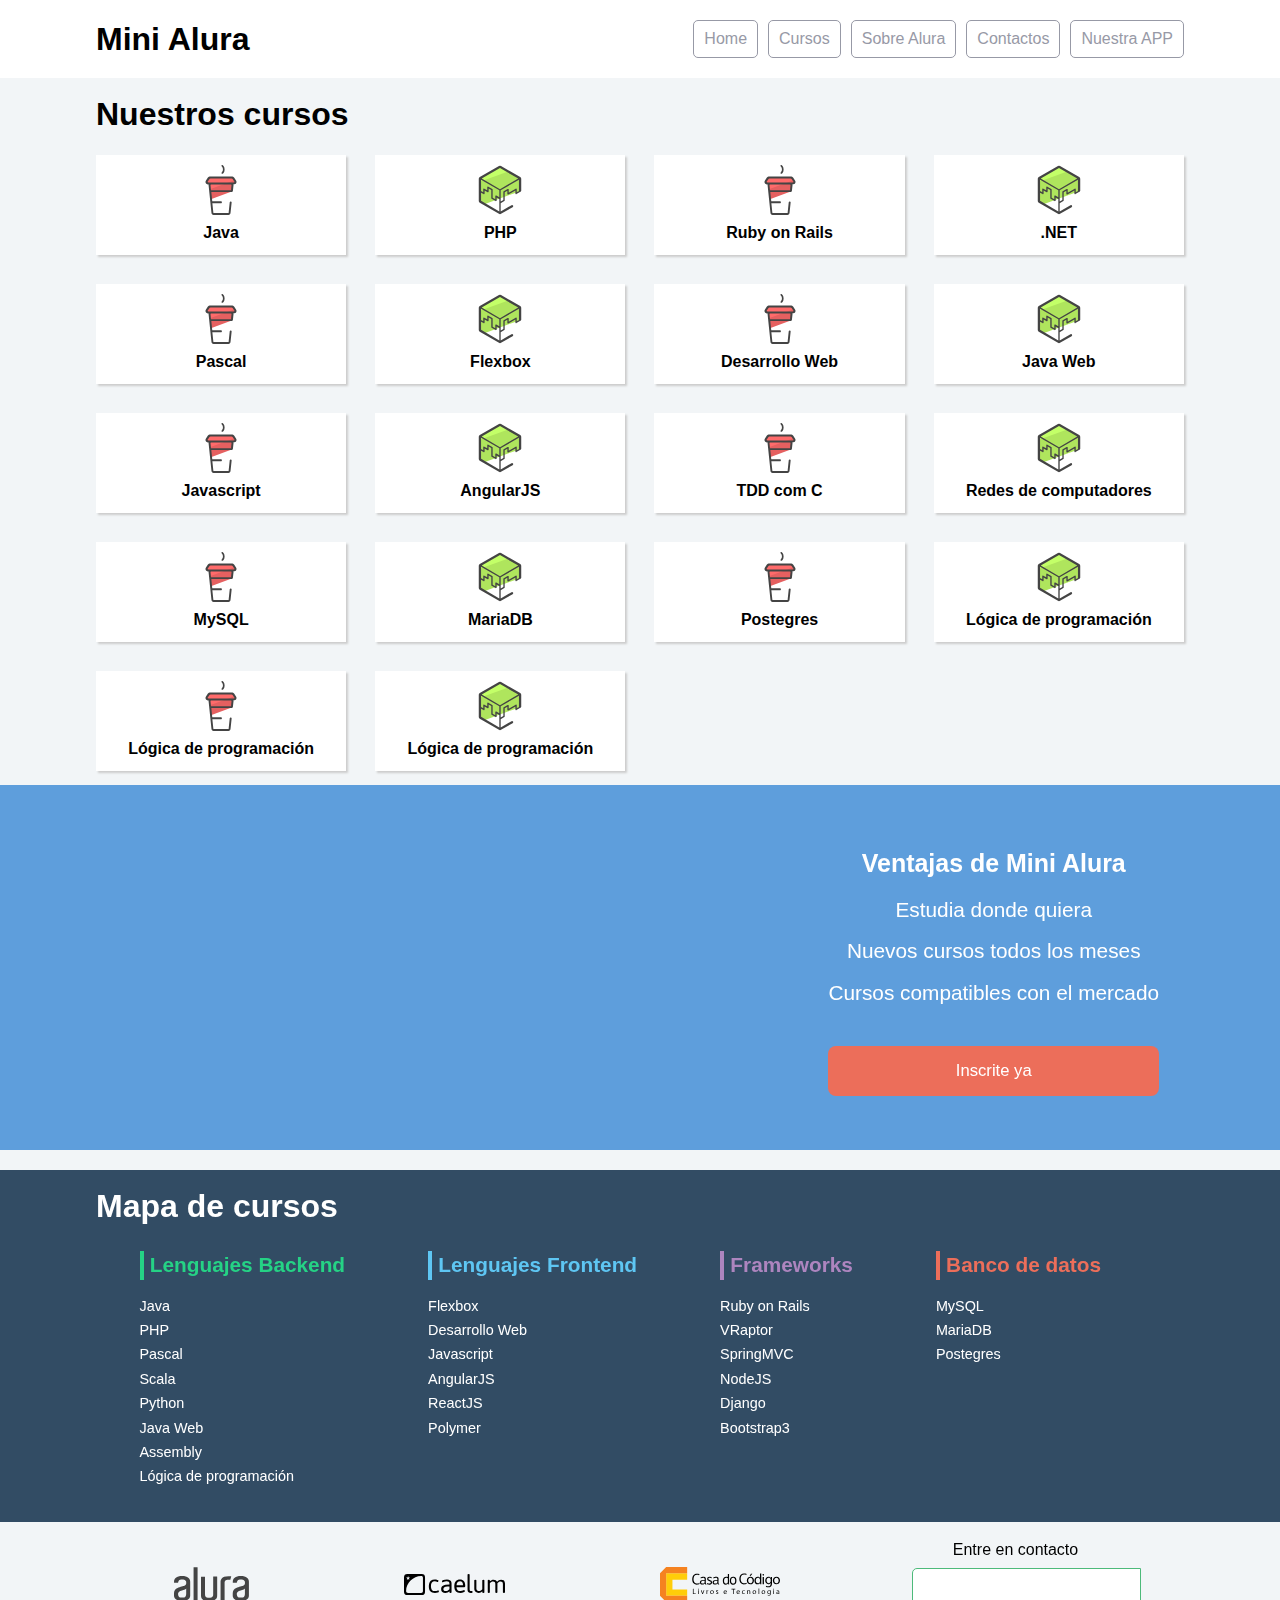
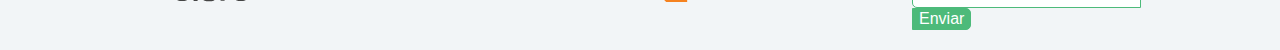
<file: 1815-flexbox-posicione-elementos-en-la-pantalla-aula0/index.html>
<!doctype html>
<html>
<head>
	<meta charset="utf-8"> 
	<meta name="viewport" content="width=device-width, initial-scale=1">
	<title>Mini Alura | Cursos online</title>
	<link rel="stylesheet" href="css/reset.css">
	<link rel="stylesheet" href="css/style.css">
	<link rel="stylesheet" href="css/flexbox.css">
</head>
<body>

	<header class="headerPrincipal">
		<div class="container">
			<h1 class="headerPrincipal-titulo">
				<a href="#">Mini Alura</a>
			</h1>

			<nav class="headerPrincipal-nav">
				<a class="headerPrincipal-nav-link" href="#">Home</a>
				<a class="headerPrincipal-nav-link" href="#">Cursos</a>
				<a class="headerPrincipal-nav-link" href="#">Sobre Alura</a>
				<a class="headerPrincipal-nav-link" href="#">Contactos</a>
				<a class="headerPrincipal-nav-link headerPrincipal-nav-link-app" href="#">Nuestra APP</a>
			</nav>
		</div>

	</header>

	<main class="contenidoPrincipal">
		<div class="container">
			<h2 class="subtitulo">Nuestros cursos</h2>

			<nav>
				<ul class="contenidoPrincipal-cursos">
					<li class="contenidoPrincipal-cursos-link"><a href="#">Java</a></li>
					<li class="contenidoPrincipal-cursos-link"><a href="#">PHP</a></li>
					<li class="contenidoPrincipal-cursos-link"><a href="#">Ruby on Rails</a></li>
					<li class="contenidoPrincipal-cursos-link"><a href="#">.NET</a></li>
					<li class="contenidoPrincipal-cursos-link"><a href="#">Pascal</a></li>
					<li class="contenidoPrincipal-cursos-link"><a href="#">Flexbox</a></li>
					<li class="contenidoPrincipal-cursos-link"><a href="#">Desarrollo Web</a></li>
					<li class="contenidoPrincipal-cursos-link"><a href="#">Java Web</a></li>
					<li class="contenidoPrincipal-cursos-link"><a href="#">Javascript</a></li>
					<li class="contenidoPrincipal-cursos-link"><a href="#">AngularJS</a></li>
					<li class="contenidoPrincipal-cursos-link"><a href="#">TDD com C</a></li>
					<li class="contenidoPrincipal-cursos-link"><a href="#">Redes de computadores</a></li>
					<li class="contenidoPrincipal-cursos-link"><a href="#">MySQL</a></li>
					<li class="contenidoPrincipal-cursos-link"><a href="#">MariaDB</a></li>
					<li class="contenidoPrincipal-cursos-link"><a href="#">Postegres</a></li>
					<li class="contenidoPrincipal-cursos-link"><a href="#">Lógica de programación</a></li>
					<li class="contenidoPrincipal-cursos-link"><a href="#">Lógica de programación</a></li>
					<li class="contenidoPrincipal-cursos-link"><a href="#">Lógica de programación</a></li>
				</ul>
			</nav>
		</div>

		<section class="videoSobre">
			<div class="container">
				<iframe class="videoSobre-video" width="560" height="315" src="https://www.youtube.com/embed/bIlOsJzBVaY?list=PLh2Y_pKOa4UcF1BYPJR3EIMRi3nWAUxIp" frameborder="0" allowfullscreen></iframe>
				
				<div class="videoSobre-sobre">
					<h2 class="videoSobre-sobre-title">Ventajas de Mini Alura</h2>
					<ul class="videoSobre-sobre-list">
						<li class="videoSobre-sobre-item">Estudia donde quiera</li>
						<li class="videoSobre-sobre-item">Nuevos cursos todos los meses</li>
						<li class="videoSobre-sobre-item">Cursos compatibles con el mercado</li>
					</ul>
					<button class="videoSobre-button">Inscrite ya</button>
				</div>
			</div>
		</section>

	</main>

	<footer class="rodapePrincipal">
		<div class="container">

			<section class="rodapePrincipal-navMap">
				<h3 class="subtitulo">Mapa de cursos</h3>
				<nav class="rodapePrincipal-navMap-list">

					<h4 class="navmap-list-title navmap-list-title-backend">Lenguajes Backend</h4>
					<a class="rodapePrincipal-navMap-link" href="#">Java</a>
					<a class="rodapePrincipal-navMap-link" href="#">PHP</a>
					<a class="rodapePrincipal-navMap-link" href="#">Pascal</a>
					<a class="rodapePrincipal-navMap-link" href="#">Scala</a>
					<a class="rodapePrincipal-navMap-link" href="#">Python</a>
					<a class="rodapePrincipal-navMap-link" href="#">Java Web</a>
					<a class="rodapePrincipal-navMap-link" href="#">Assembly</a>
					<a class="rodapePrincipal-navMap-link" href="#">Lógica de programación</a>

					<h4 class="navmap-list-title navmap-list-title-frontend">Lenguajes Frontend</h4>
					<a class="rodapePrincipal-navMap-link" href="#">Flexbox</a>
					<a class="rodapePrincipal-navMap-link" href="#">Desarrollo Web</a>
					<a class="rodapePrincipal-navMap-link" href="#">Javascript</a>
					<a class="rodapePrincipal-navMap-link" href="#">AngularJS</a>
					<a class="rodapePrincipal-navMap-link" href="#">ReactJS</a>
					<a class="rodapePrincipal-navMap-link" href="#">Polymer</a>
					
					<h4 class="navmap-list-title navmap-list-title-framework">Frameworks</h4>
					<a class="rodapePrincipal-navMap-link" href="#">Ruby on Rails</a>
					<a class="rodapePrincipal-navMap-link" href="#">VRaptor</a>
					<a class="rodapePrincipal-navMap-link" href="#">SpringMVC</a>
					<a class="rodapePrincipal-navMap-link" href="#">NodeJS</a>
					<a class="rodapePrincipal-navMap-link" href="#">Django</a>
					<a class="rodapePrincipal-navMap-link" href="#">Bootstrap3</a>

					<h4 class="navmap-list-title navmap-list-title-bancoDeDados">Banco de datos</h4>
					<a class="rodapePrincipal-navMap-link" href="#">MySQL</a>
					<a class="rodapePrincipal-navMap-link" href="#">MariaDB</a>
					<a class="rodapePrincipal-navMap-link" href="#">Postegres</a>

				</nav>
			</section>

		</div>

		<section class="rodapePrincipal-patrocinadores">
			<div class="container">
				<ul class="rodapePrincipal-patrocinadores-list">
					<li>
						<a class="rodapePrincipal-patrocinadores-list-link patrocinadores-list-link-alura" href="#">
							<img src="img/logos/alura.svg" alt="Logo da Alura">
						</a>
					</li>
					<li>
						<a class="rodapePrincipal-patrocinadores-list-link patrocinadores-list-link-caelum" href="#">
							<img src="img/logos/caelum.svg" alt="Logo da Caelum">
						</a>
					</li>
					<li>
						<a class="rodapePrincipal-patrocinadores-list-link patrocinadores-list-link-casaDoCodigo" href="#">
							<img src="img/logos/cdc.svg" alt="Logo da Casa do Código">
						</a>
					</li>
				</ul>
				<form class="rodapePrincipal-contatoForm" action="#">
					<fieldset>
						<legend class="rodapePrincipal-contatoForm-legend" for="email-contato">Entre en contacto</legend>
						<div class="rodapePrincipal-contatoForm-fieldset"> 
							<input class="rodapePrincipal-contatoForm-emailInput" type="email" name="email-contato" id="email-contato">
							<button class="rodapePrincipal-contatoForm-submit" type="submit">Enviar</button>
						</div>
					</fieldset>
				</form>
			</div>
		</section>
	</footer>

</body>
</html>
</file>
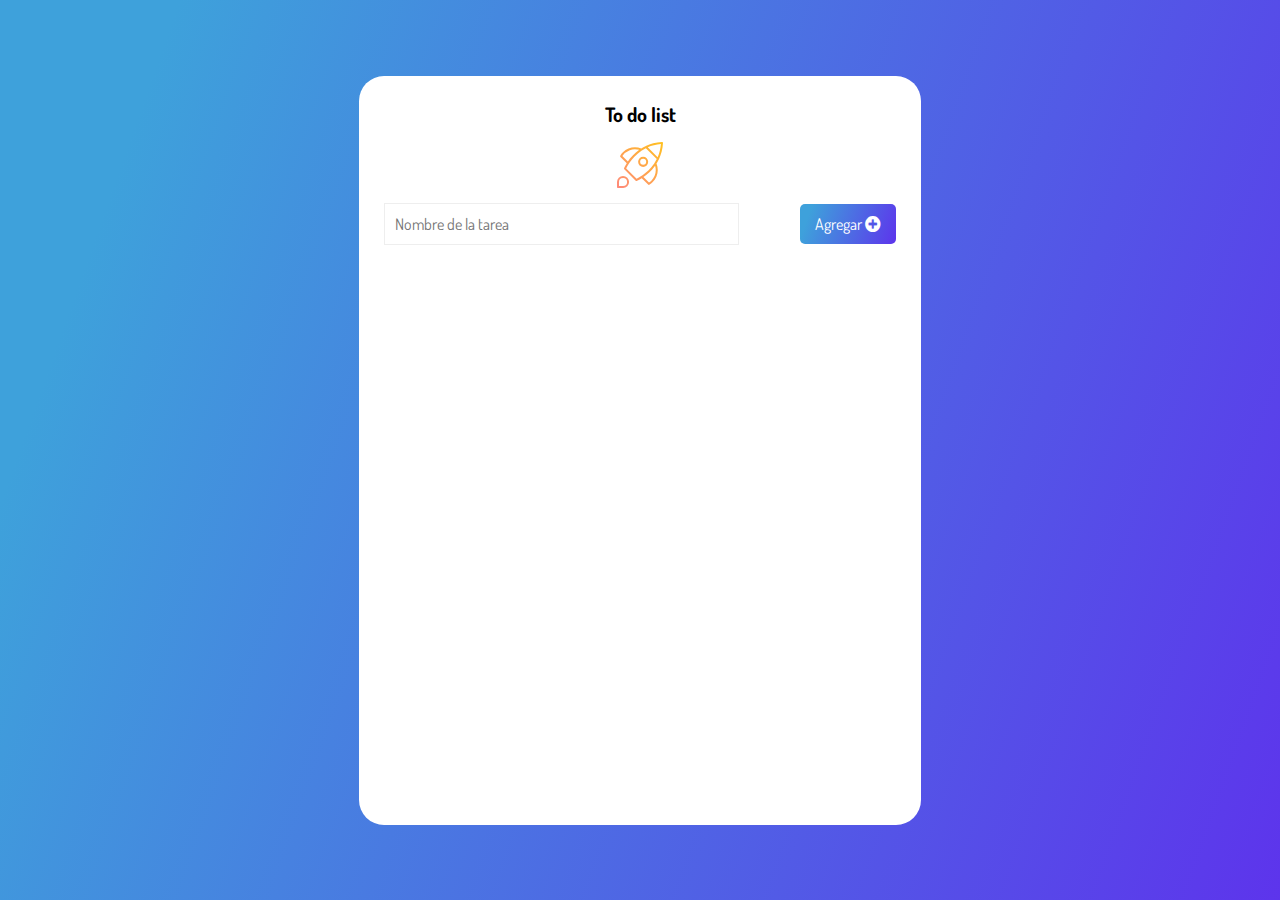
<file: 1821-manipulando-dom-con-js-proyecto_inicial/index.html>
<!DOCTYPE html>
<html lang="en">
  <head>
    <meta charset="UTF-8" />
    <meta http-equiv="X-UA-Compatible" content="IE=edge" />
    <meta name="viewport" content="width=device-width, initial-scale=1.0" />
    <title>TODO App</title>
    <link rel="icon" type="image/png" href="./assets/rocket.svg" />
    <link rel="preconnect" href="https://fonts.gstatic.com" />
    <link
      href="https://fonts.googleapis.com/css2?family=Dosis&family=Open+Sans&family=Parisienne&display=swap"
      rel="stylesheet"
    />
    <link
      href="https://cdnjs.cloudflare.com/ajax/libs/font-awesome/5.15.3/css/all.min.css"
      rel="stylesheet"
    />
    <link rel="stylesheet" href="styles.css" />
  </head>
  <body>
   
    <main>
      <div class="mainCard">
        <H1 class="title">To do list</H1>
        <div class="title"><img src="./assets/rocket.svg" /></div>
        <div> 
          <form action="">
            <input
              type="text"
              name="task"
              placeholder="Nombre de la tarea"
              class="inputForm"
              autocomplete="off"
              data-form-input
            />
            <button type="submit" class="btnCreate" data-form-btn>
              Agregar <i class="fas fa-plus-circle"></i>
            </button>
          </form>
        </div>
        <ul class="cardsList" data-list>
          
            
          </li>
        </ul>
      </div>
    </main>
    <script src="script.js"></script>
  </body>
</html>
</file>
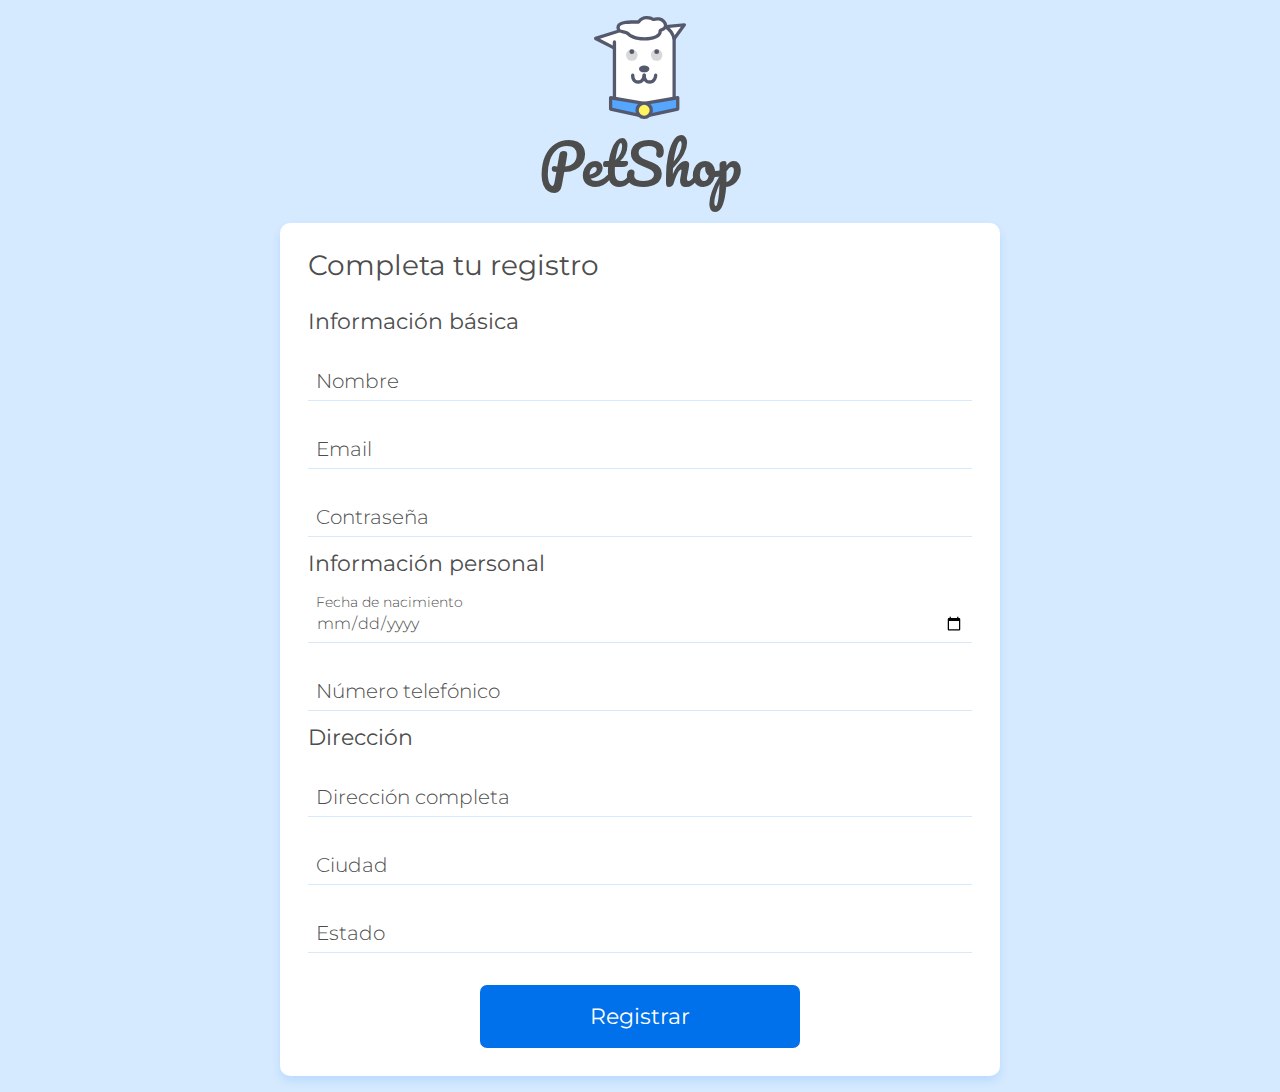
<file: 1842-html-validaciones-proyecto_inicial/registro.html>
<!DOCTYPE html>
<html lang="es">
<head>
    <meta charset="UTF-8">
    <meta name="viewport" content="width=device-width, initial-scale=1.0">
    <title>Doguito Petshop | Crear cuenta</title>
    <link href="https://fonts.googleapis.com/css2?family=Montserrat:wght@300;400&display=swap" rel="stylesheet">
    <link href="https://fonts.googleapis.com/css2?family=Pacifico&display=swap" rel="stylesheet"> 
    <link rel="stylesheet" href="./assets/css/base/base.css">
    <link rel="stylesheet" href="./assets/css/registro.css">
    <link rel="stylesheet" href="./assets/css/componentes/card.css">
    <link rel="stylesheet" href="./assets/css/componentes/inputs.css">
    <link rel="stylesheet" href="./assets/css/componentes/button.css">
</head>
<body>
    <main class="container flex flex--column flex--center">
        <div class="cadastro-cabecalho">
            <img src="./assets/img/doguito.svg" alt="Logo Doguito" class="registry-header__logo">
            <h1 class="registry-header__title">PetShop</h1>
        </div>
        <section class="cartao">
            <h2 class="card__title">Completa tu registro</h2>
            <form action="./registro_concluido.html" class="formulario flex flex--column">
                <fieldset>
                    <legend class="form__label">Información básica</legend>
                    <div class="input-container">
                        <input name="name" id="name" class="input" type="text" placeholder="Nombre" required data-type="name">
                        <label class="input-label" for="name">Nombre</label>
                        <span class="input-message-error">Este campo no es valido</span>
                    </div>
                    <div class="input-container">
                        <input name="email" id="email" class="input" type="email" placeholder="Email" required data-type="email">
                        <label class="input-label" for="email">Email</label>
                        <span class="input-message-error">Este campo no es valido</span>
                    </div>
                    <div class="input-container">
                        <input name="password" id="password" class="input" type="password" placeholder="Contraseña" required data-type="password" pattern="^(?=.*[a-z])(?=.*[A-Z])(?=.*\d)(?=.*[.$@$!%*?&])([A-Za-z\d$@$!%*?&]|[^ ]){8,15}$" title="Usar 6 a 12 caracteres, 1 minuscula , 1 mayuscula, 1 numero, 1 caracter especial.">
                        <label class="input-label" for="password">Contraseña</label>
                        <span class="input-message-error">Este campo no es valido</span>
                    </div>
                </fieldset>
                <fieldset>
                    <legend class="form__label">Información personal</legend>
                    <div class="input-container">
                        <input name="birth" id="birth" class="input" type="date" placeholder="Fecha de nacimento" required data-type="birth">
                        <label class="input-label" for="birth">Fecha de nacimiento</label>
                        <span class="input-message-error">Este campo no es valido</span>
                    </div>
                    <div class="input-container">
                        <input name="phoneNumber" id="phoneNumber" class="input" type="text" placeholder="Número telefónico" pattern="\d{10}" required maxlength="10" data-type="number">
                        <label class="input-label" for="phoneNumber">Número telefónico</label>
                        <span class="input-message-error">Este campo no es valido</span>
                    </div>
                </fieldset>
                <fieldset>
                    <legend class="form__label">Dirección</legend>
                    <div class="input-container">
                        <input name="cep" id="cep" class="input" type="text" placeholder="CEP" required pattern="[\s\S]{10,40}" data-type="direction">
                        <label class="input-label" for="cep">Dirección completa</label>
                        <span class="input-message-error">Este campo no es valido</span>
                    </div>
                    <div class="input-container">
                        <input name="city" id="city" class="input" type="text" placeholder="Ciudad" required pattern="[\s\S]{4,30}" data-type="city">
                        <label class="input-label" for="city">Ciudad</label>
                        <span class="input-message-error">Este campo no es valido</span>
                    </div>
                    <div class="input-container">
                        <input name="state" id="state" class="input" type="text" placeholder="Estado" required pattern="[\s\S]{4,30}" data-type="state">
                        <label class="input-label" for="state">Estado</label>
                        <span class="input-message-error">Este campo no es valido</span>
                    </div>
                </fieldset>
                <button class="button">Registrar</a>
            </form>
        </section>
    </main>
    <script src="./js/app.js" type="module"></script>
</body>
</html>
</file>
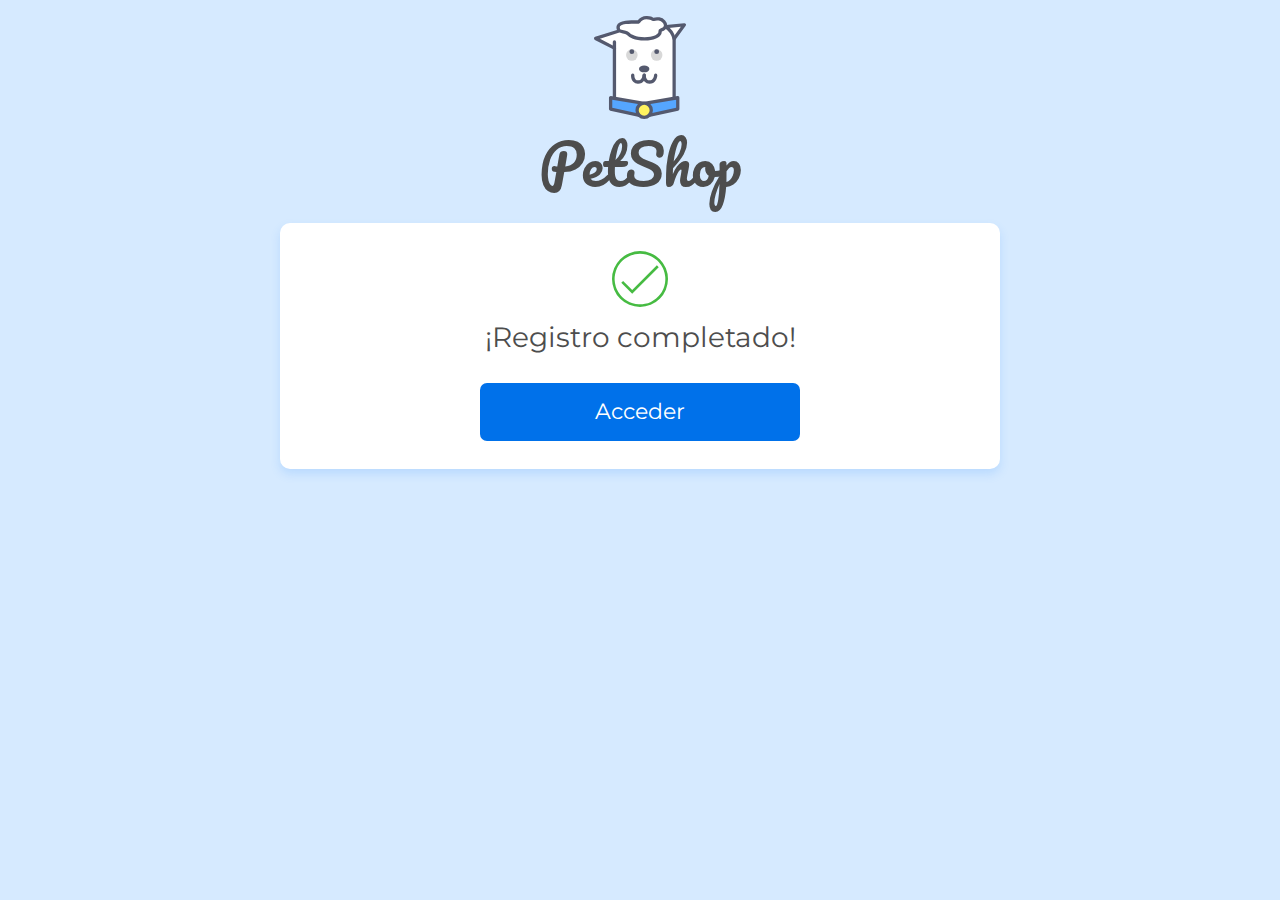
<file: 1842-html-validaciones-proyecto_inicial/registro_concluido.html>
<!DOCTYPE html>
<html lang="es">
  <head>
    <meta charset="UTF-8" />
    <meta name="viewport" content="width=device-width, initial-scale=1.0" />
    <title>Doguito Petshop | Registro concluído</title>
    <link
      href="https://fonts.googleapis.com/css2?family=Montserrat:wght@300;400&display=swap"
      rel="stylesheet"
    />
    <link
      href="https://fonts.googleapis.com/css2?family=Pacifico&display=swap"
      rel="stylesheet"
    />
    <link rel="stylesheet" href="./assets/css/base/base.css" />
    <link rel="stylesheet" href="./assets/css/cadastro_concluido.css" />
    <link rel="stylesheet" href="./assets/css/componentes/card.css" />
    <link rel="stylesheet" href="./assets/css/componentes/inputs.css" />
    <link rel="stylesheet" href="./assets/css/componentes/button.css" />
  </head>
  <body>
    <main class="container flex flex--column flex--center">
      <div class="cadastro-cabecalho">
        <img
          src="./assets/img/doguito.svg"
          alt="Logo Doguito"
          class="registry-header__logo"
        />
        <h1 class="registry-header__title">PetShop</h1>
      </div>
      <section class="registry-card cartao">
        <span class="registry-card__icon-complete"></span>
        <h1 class="registry-card__title card__title">¡Registro completado!</h1>
        <a href="#" class="button">Acceder</a>
      </section>
    </main>
  </body>
</html>
</file>
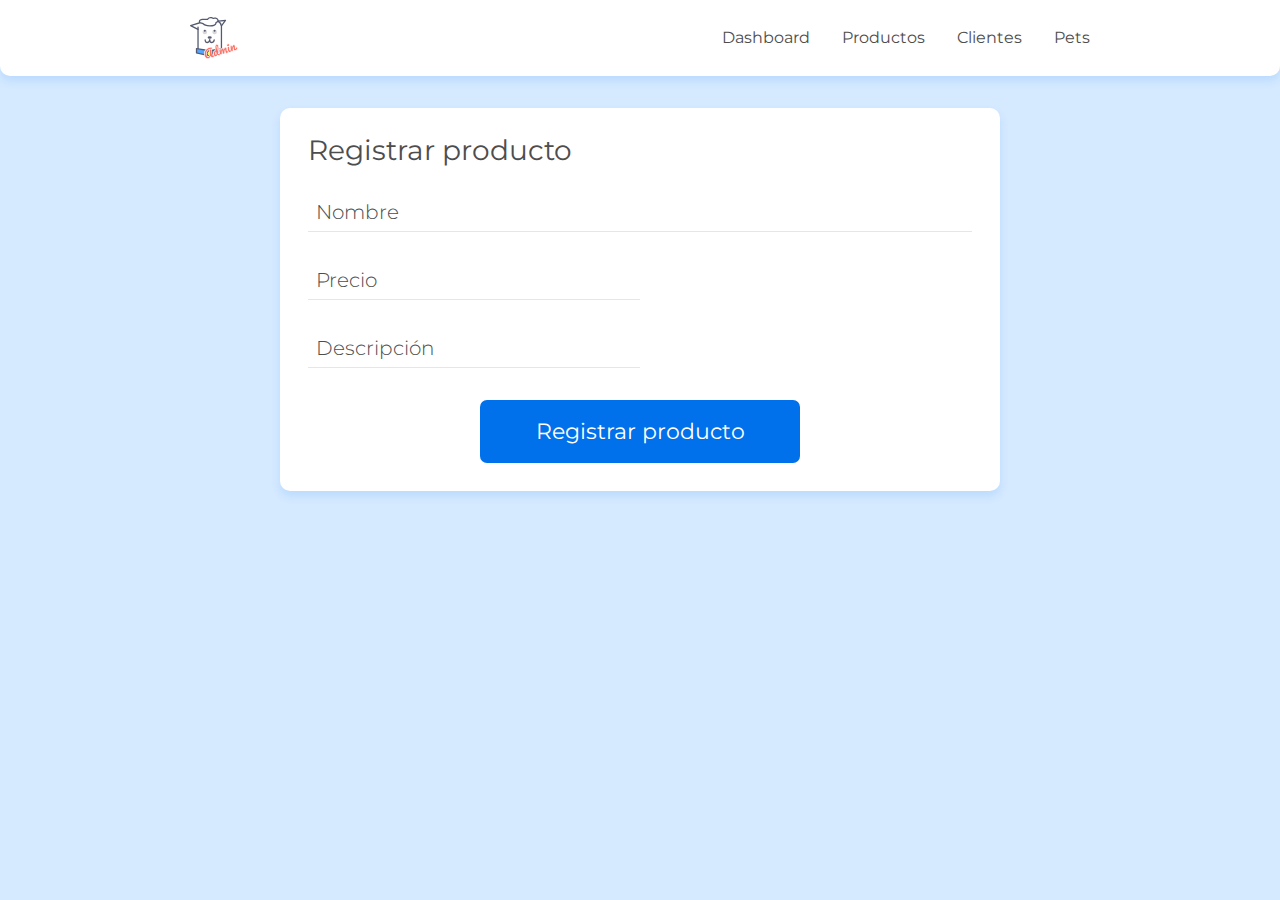
<file: 1842-html-validaciones-proyecto_inicial/registro_producto.html>
<!DOCTYPE html>
<html lang="es">
  <head>
    <meta charset="UTF-8" />
    <meta name="viewport" content="width=device-width, initial-scale=1.0" />
    <title>Doguito Petshop | Registrar producto</title>
    <link
      href="https://fonts.googleapis.com/css2?family=Montserrat:wght@300;400&display=swap"
      rel="stylesheet"
    />
    <link
      href="https://fonts.googleapis.com/css2?family=Pacifico&display=swap"
      rel="stylesheet"
    />
    <link rel="stylesheet" href="./assets/css/base/base.css" />
    <link rel="stylesheet" href="./assets/css/componentes/header.css" />
    <link rel="stylesheet" href="./assets/css/componentes/card.css" />
    <link rel="stylesheet" href="./assets/css/registry_client.css" />
    <link rel="stylesheet" href="./assets/css/componentes/inputs.css" />
    <link rel="stylesheet" href="./assets/css/componentes/button.css" />
    <link rel="stylesheet" href="./assets/css/cadastro_produto.css" />
  </head>
  <body>
    <header class="cabecalho container">
      <img
        src="./assets/img/doguitoadm.svg"
        alt="Logo Doguito"
        class="cabecalho__logo"
      />
      <nav>
        <ul class="header__list-nav">
          <li class="header__link"><a href="#">Dashboard</a></li>
          <li class="header__link"><a href="#">Productos</a></li>
          <li class="header__link">
            <a href="lista_cliente.html">Clientes </a>
          </li>
          <li class="header__link"><a href="#">Pets</a></li>
        </ul>
      </nav>
    </header>
    <main class="container flex flex--center flex--column">
      <section class="cartao cadastro">
        <h1 class="card__title">Registrar producto</h1>
        <form
          action="./registro_producto_concluido.html"
          class="flex flex--column"
        >
          <div class="input-container">
            <input
              name="name"
              id="name"
              class="input"
              type="text"
              placeholder="Nombre"
            />
            <label class="input-label" for="name">Nombre</label>
            <span class="input-message-error">Este campo no es valido</span>
          </div>
          <div class="input-container registry__price-container">
            <input
              name="price"
              id="price"
              class="input"
              type="text"
              placeholder="Precio"
            />
            <label class="input-label" for="price">Precio</label>
            <span class="input-message-error">Este campo no es valido</span>
          </div>
          <div class="input-container registry__description-container">
            <input
              class="input"
              name="description"
              id="description"
              placeholder="Descripción"
            />
            <label class="input-label" for="description">Descripción</label>
            <span class="input-message-error">Este campo no es valido</span>
          </div>
          <button class="button">Registrar producto</button>
        </form>
      </section>
    </main>
  </body>
</html>
</file>
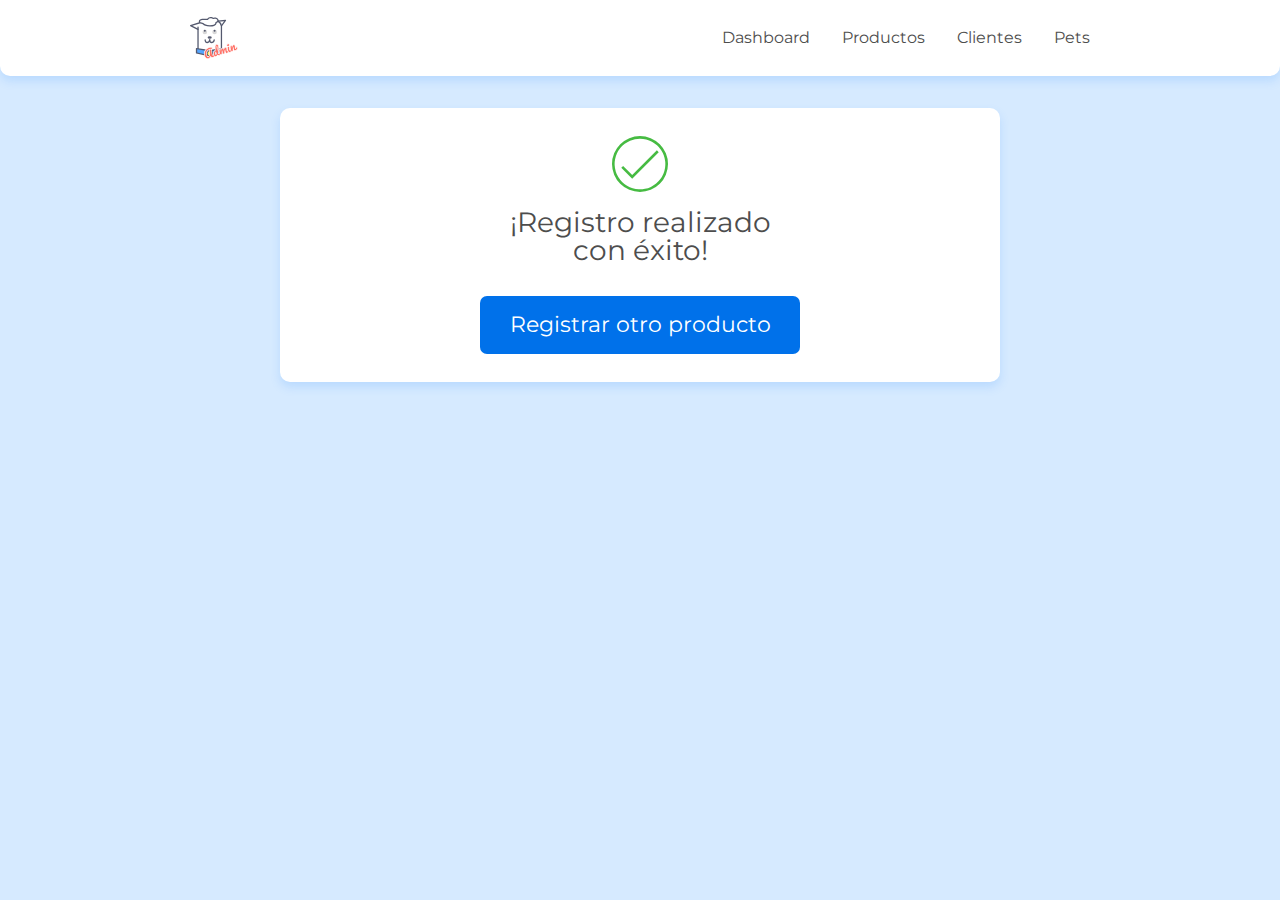
<file: 1842-html-validaciones-proyecto_inicial/registro_producto_concluido.html>
<!DOCTYPE html>
<html lang="es">
  <head>
    <meta charset="UTF-8" />
    <meta name="viewport" content="width=device-width, initial-scale=1.0" />
    <title>Doguito Petshop | Registro concluido</title>
    <link
      href="https://fonts.googleapis.com/css2?family=Montserrat:wght@300;400&display=swap"
      rel="stylesheet"
    />
    <link
      href="https://fonts.googleapis.com/css2?family=Pacifico&display=swap"
      rel="stylesheet"
    />
    <link rel="stylesheet" href="./assets/css/base/base.css" />
    <link rel="stylesheet" href="./assets/css/componentes/header.css" />
    <link rel="stylesheet" href="./assets/css/cadastro_concluido.css" />
    <link rel="stylesheet" href="./assets/css/componentes/card.css" />
    <link rel="stylesheet" href="./assets/css/componentes/inputs.css" />
    <link rel="stylesheet" href="./assets/css/componentes/button.css" />
  </head>
  <body>
    <header class="cabecalho container">
      <img
        src="./assets/img/doguitoadm.svg"
        alt="Logotipo Doguito"
        class="cabecalho__logo"
      />
      <nav>
        <ul class="header__list-nav">
          <li class="header__link"><a href="#">Dashboard</a></li>
          <li class="header__link"><a href="#">Productos</a></li>
          <li class="header__link"><a href="#">Clientes</a></li>
          <li class="header__link"><a href="#">Pets</a></li>
        </ul>
      </nav>
    </header>
    <main class="container flex flex--column flex--center">
      <section class="registry-card cartao">
        <span class="registry-card__icon-complete"></span>
        <h1 class="registry-card__title card__title">
          ¡Registro realizado con éxito!
        </h1>
        <a href="./registro_producto.html" class="button"
          >Registrar otro producto</a
        >
      </section>
    </main>
  </body>
</html>
</file>
<file: 1815-flexbox-posicione-elementos-en-la-pantalla-aula0/css/style.css>
body {
	background-color: #F2F5F7;
	font-family: 'Open Sans',Arial,sans-serif;
}

.container {
	width: 94%;
	margin: 0 auto;
}

.headerPrincipal {
	background-color: #FFF;
	padding: 20px 0;
}

.headerPrincipal-titulo {
	font-weight: bold;
	font-size: 2em;
	margin-bottom: 20px;
}

.headerPrincipal-titulo a {
	text-decoration: none;
	color: inherit;
}

.headerPrincipal-nav-link {
	padding: 10px;
	margin-bottom: 10px;
	color: #9799A6;
	background-color: #FFF;
	text-decoration: none;
	transition: .5s;
	display: block;

	border-bottom: 1px solid #9799A6;
}

.contenidoPrincipal {
	margin-top: 20px;
	margin-bottom: 20px;
}

.subtitulo {
	font-weight: bold;
	font-size: 32px;
	margin-bottom: 10px;
	text-align: center;
}

.contenidoPrincipal-cursos-link {
	height: 100px;
	background-color: #FFF;
	text-align: center;
	margin: 1%;
	transition: .3s;
	box-shadow: 2px 2px 2px #CCC;
	position: relative;
}

.contenidoPrincipal-cursos-link a {
	text-decoration: none;
	color: #000;
	font-weight: bold;
	display: block;
	width: 100%;
	height: 100%;
	position: absolute;
	top: 0;
	left: 0;
}

.contenidoPrincipal-cursos-link:hover {
	box-shadow: 4px 4px 4px #CCC;
}

.contenidoPrincipal-cursos-link a:before {
	content: '';
	display: block;
	width: 50px;
	height: 50px;
	margin: 10px auto;
}

.contenidoPrincipal-cursos-link:nth-child(even) a:before {
	background: url(../img/background1.svg) no-repeat;	
}

.contenidoPrincipal-cursos-link:nth-child(odd) a:before {
	background: url(../img/background2.svg) no-repeat;
}


.rodapePrincipal {
	background-color: #324C64;
	padding-top: 20px;
}

.rodapePrincipal .subtitulo {
	color: #FFF;
}

.rodapePrincipal-navMap-link {
	text-decoration: none;
	color: #FFF;
	margin-top: 10px;
}

.rodapePrincipal-navMap-link {
	font-size: .9em;
}

.navmap-list-title {
	font-weight: 700;
	font-size: 1.3em;
	margin: .9em 0;
	padding-left: .3em;
	padding-top: .2em;
	padding-bottom: .2em;
}

.navmap-list-title + .rodapePrincipal-navMap-link {
	margin-top: 0;
}

.navmap-list-title-bancoDeDados { color: #EC6E5A; border-left: 4px solid #EC6E5A; }
.navmap-list-title-framework { color: #AD85BF; border-left: 4px solid #AD85BF; }
.navmap-list-title-frontend { color: #5EC6F3; border-left: 4px solid #5EC6F3; }
.navmap-list-title-backend { color: #25D285; border-left: 4px solid #25D285; }

.rodapePrincipal-patrocinadores {
	margin-top: 30px;
	background: #F2F5F7;
	padding: 20px 0;
}

.rodapePrincipal-contatoForm {
	margin-top: 20px;
	text-align: center;
}

.rodapePrincipal-contatoForm label[for=email-contato] {
	font-weight: bold;
	font-size: 14px;
	color: #000;
	margin-bottom: 5px;
	display: block;
}

.rodapePrincipal-contatoForm-emailInput {
	border-top-left-radius: 5px;
	border-bottom-left-radius: 5px;
	padding: 10px;
}

.rodapePrincipal-contatoForm-submit {
	border-top-right-radius: 5px;
	border-bottom-right-radius: 5px;
	background-color: #4DBA7A;
	color: #FFF;
	cursor: pointer;
	
}

.rodapePrincipal-contatoForm-submit,
.rodapePrincipal-contatoForm-emailInput {
	outline: 0;
	border: 1px solid #4DBA7A;
	box-sizing: border-box;
	font-size: 16px;
}

.videoSobre {
	background-color: #5E9EDC;
	padding: 25px 0;

}

.videoSobre-video {
	max-width: 100%;
}

.videoSobre .container {
	color: #FFF;
}

.videoSobre-sobre-title {
	font-size: 1.2em;
	font-weight: bolder;
}

.videoSobre-sobre {
	font-size: 1.3em;
	line-height: 2;
}

.videoSobre-button {
	border-radius: 8px;
	background-color: #ec6e5a;
	display: block;
	color: #FFF;
	border: none;
	height: 50px;
	font-size: .8em;
	outline: none;
}

.rodapePrincipal-contatoForm-legend {
	margin-bottom: 10px;
}

@media(min-width: 769px) {

	.container {
		width: 85%;	
	}

	.subtitulo {
		text-align: left;
	}

	.headerPrincipal-nav-link {
		border-radius: 5px;
		border: 1px solid #9799A6;
	}

	.headerPrincipal-nav-link:hover {
		color: #FFF;
		background-color: #9799A6;
	}

	.headerPrincipal-titulo {
		margin: 0;
	}

	.headerPrincipal-nav {
		width: auto;
	}

	.headerPrincipal-nav-link {
		width: auto;
		margin: 0 0 0 10px;
	}

	.rodapePrincipal-contatoForm {
		margin-top: 0;
		text-align: left;
	}

	.contenidoPrincipal-cursos-link:nth-child(3n) {
		margin-right: 0;
	}

	.contenidoPrincipal-cursos-link:nth-child(3n+1) {
		margin-left: 0;
	}

}

@media(min-width: 1000px) {
	.contenidoPrincipal-cursos-link {
		margin: 1.333%;
	}

	.contenidoPrincipal-cursos-link:nth-child(3n) {
		margin-right: 1.33%;
	}

	.contenidoPrincipal-cursos-link:nth-child(3n+1) {
		margin-left: 1.333%;
	}

	.contenidoPrincipal-cursos-link:nth-child(4n) {
		margin-right: 0;
	}

	.contenidoPrincipal-cursos-link:nth-child(4n+1) {
		margin-left: 0;
	}

	.videoSobre-sobre {
		margin-left: 1.5em;
	}

}
</file>
<file: 1815-flexbox-posicione-elementos-en-la-pantalla-aula0/css/flexbox.css>
/* centrando el header*/

.headerPrincipal .container {
    display: flex;
    /* alinea todo dentro del container uno al lado del otro*/
    align-items: center;
    /* alinea todos los elementos dentro del container en el centro*/
    justify-content: space-between;
    /* crea un espacio entre los elementos*/

}

.headerPrincipal-nav {
    display: flex;
    /* posiciona los elementos dentro del nav uno al lado del otro*/
    /* no se coloca espacio entre ellos porque ya lo habian colocado*/

}

.rodapePrincipal-patrocinadores .container {
    display: flex;
    justify-content: space-between;

}


/* posicionando el footer mejor explicado en notion*/

.rodapePrincipal-patrocinadores-list {
    display: flex;
    align-items: center;
    justify-content: space-around;
    width: 70%;
    margin-right: 5%;
}

.rodapePrincipal-contatoForm {
    width: 25%;
}

.rodapePrincipal-contatoForm-legend {
    margin-left: 15%;

}

/* posicionando el mapa de cursos mejor explicado en notion */

.rodapePrincipal-navMap-list {
    display: flex;
    flex-direction: column;
    height: 260px;
    flex-wrap: wrap;
    margin-left: 4%;
    /* espacio izquierdo en los cursos para que queden mas centrados*/

}

/*posicionando nuestros cursos*/

.contenidoPrincipal-cursos {
    display: flex;
    /* deberia posicionar lo elemento como una grid pero como tienen internamente posicionamiento absoluto no lo hace*/

    flex-wrap: wrap;
    /* deberia posicionar lo elemento como una grid pero como tienen internamente posicionamiento absoluto no lo hace*/

}

.contenidoPrincipal-cursos-link {
    display: flex;
    /* ayuda con el posiiconamiento absoluto de los li*/
    width: 23%;
    /* ayuda con el posiiconamiento absoluto de los li*/
}

/*posicionando el video y el boton de suscribir*/

.videoSobre .container {
    display: flex;
    align-items: center;
    justify-content: space-around;

}

.videoSobre-video{
    flex-grow: 0.4;
    flex-shrink: 0.4;
}

.videoSobre-sobre {

    text-align: center;

}

.videoSobre-button {
    margin-top: 10%;
    width: 100%;
}

/*responsive*/

/*mediaquery*/

@media (max-width:768px) {



    /*header*/

    .headerPrincipal .container {
        flex-direction: column;
        align-items: initial;
        /* vuelve la alineacion de los item a su forma initial borrando la anterior antes del responsive*/
        text-align: center;
    }

    .headerPrincipal-nav {
        flex-direction: column;
    }

    /*nuestros cursos*/

    .ontenidoPrincipal-cursos {
        flex-direction: column;

    }

    .contenidoPrincipal-cursos-link {
        display: flex;
        /* ayuda con el posiiconamiento absoluto de los li*/
        width: 100%;
        /* ayuda con el posiiconamiento absoluto de los li*/
    }

    /*mapa de cursos*/

    .rodapePrincipal-navMap-list {
        height: auto;
        flex-wrap: nowrap;
    }

    /*footer*/

    .rodapePrincipal-patrocinadores .container {
        flex-direction: column;
    }

    .rodapePrincipal-patrocinadores-list {
        width: 100%;
    }

    .rodapePrincipal-contatoForm {
        width: 100%;
    }

    .rodapePrincipal-contatoForm-legend {
        margin-left: 0%;

    }

    /*posicionando el video y el boton de suscribir*/

    .videoSobre .container {
        flex-direction: column;

    }

    .headerPrincipal-nav-link-app{
        order: -1;
    }

    
}
</file>
<file: 1821-manipulando-dom-con-js-proyecto_inicial/styles.css>
* {
  margin: 0;
  padding: 0;
  font-family: 'Dosis', sans-serif;
  font-size: 16px;
}

h1{
  font-size: 20px;
}

main {
  background-image: linear-gradient(
    109.6deg,
    rgba(62, 161, 219, 1) 11.2%,
    rgba(93, 52, 236, 1) 100.2%
  );
  width: 100vw;
  height: 100vh;
  display: flex;
  align-items: center;
  justify-content: center;
}

form {
  width: 100%;
  justify-content: space-between;
  align-items: center;
  display: flex;
  margin-bottom: 15px;
}

.mainCard {
  width: 40vw;
  border-radius: 25px;
  background-color: #fff;
  padding: 25px;
}

.title {
  font-family: 'Dosis', sans-serif;
  display: flex;
  justify-content: center;
  align-content: center;
  margin-bottom: 15px;
}

.inputForm {
  border: none;
  padding: 10px;
  border: 1px solid #eee;
  outline: none;
  width: 65%;
}

.inputForm::placeholder {
  padding: 0px;
}

.btnCreate {
  padding: 10px 15px;
  background-image: linear-gradient(
    109.6deg,
    rgba(62, 161, 219, 1) 11.2%,
    rgba(93, 52, 236, 1) 100.2%
  );
  border: none;
  color: #fff;
  border-radius: 5px;
  cursor: pointer;
}

.cardsList {
  width: 100%;
  display: flex;
  flex-direction: column;
  align-items: center;
  justify-content: flex-start;
  overflow-y: scroll;
  max-height: 60vh;
  height: 60vh;
}

.card {
  width: 90%;
  padding: 15px;
  box-shadow: 2px 4px 4px 4px rgba(71, 71, 71, 0.16);
  display: flex;
  flex-direction: row;
  justify-content: space-between;
  align-content: center;
  margin: 5px 0px;
  position: relative;
}

.task {
  padding: 10px;
}

.icon {
  cursor: pointer;
}

.icon:hover {
  color: rgba(62, 161, 219, 1);
}

.completeIcon {
  color: rgba(62, 161, 219, 1);
}

.trashIcon:hover {
  color: #f00;
}

.deleteConfirmationPop {
  position: relative;
  background-color: rgba(255, 255, 255);
  z-index: 99;
  width: 100%;
  top: -100px;
  left: 0;
}
.deleteSpace {
  position: relative;
  width: 30%;
}

.noTasks {
  font-size: 48px;
}
</file>
<file: 1842-html-validaciones-proyecto_inicial/assets/css/registro.css>
.cadastro-cabecalho {
  display: flex;
  flex-direction: column;
  align-items: center;

  padding-top: 1rem;
}

.registry-header__logo {
  width: 2.625rem;
  margin-bottom: 0.5rem;
}

.registry-header__title {
  font-family: var(--font-family-logo);
  font-size: var(--font-size-logo);
  margin-bottom: 1rem;
}

@media (min-width: 800px) {
  .registry-header__logo {
    width: 5.75rem;
    margin-bottom: 1rem;
  }

  .registry-header__title {
    margin-bottom: 2rem;
  }
}
</file>
<file: 1842-html-validaciones-proyecto_inicial/assets/css/componentes/card.css>
.cartao {
  background-color: var(--contrast-light-color);
  border-radius: 10px;
  box-shadow: var(--shadow);
  width: 100%;
  max-width: 45rem;
  padding: 1.75rem;
  box-sizing: border-box;
  margin-bottom: 1rem;
}

.card__title {
  font-size: var(--font-size-card-title);
  margin-bottom: 1rem;
}
</file>
<file: 1842-html-validaciones-proyecto_inicial/assets/css/componentes/inputs.css>
.formulario {
  margin-top: 2rem;
}

.form__label {
  font-size: var(--font-size-form-fieldset);
  margin-bottom: 1rem;
}

.input-container {
  font-weight: var(--font-weigth-input);
  position: relative;
  margin-bottom: 1rem;
  display: flex;
  flex-direction: column;
  justify-content: flex-end;
  box-sizing: border-box;
}

.input {
  box-sizing: border-box;
  border-bottom: 1px solid var(--secondary-color);
  padding: 1.375rem 0.5rem 0.5rem;
  height: 3.25rem;
  width: 100%;
}

.input::placeholder {
  visibility: hidden;
  color: #00000000;
}

.input:focus {
  outline: none;
}

.input-label {
  position: absolute;
  top: 1.375rem;
  left: 0.5rem;
  font-size: var(--font-size-input-label);

  transition: all 0.25s;
}

.input:not(:placeholder-shown) + .input-label,
.input:focus + .input-label {
  font-size: 0.875rem;
  top: 0.25rem;
  transition: all 0.25s;
}

.input-container--invalid {
  margin-bottom: 0.5rem;
}

.input-container--invalid .input {
  border: 1px solid var(--warning-color);
  border-radius: 7px;
}

.input-container--invalid .input-label {
  color: var(--warning-color);
}

.input-message-error {
  display: none;
}

.input-container--invalid .input-message-error {
  color: var(--warning-color);
  display: block;
  margin-top: 0.5rem;
  padding-left: 0.5rem;
}

.textarea {
  box-sizing: border-box;
  border: 1px solid var(--secondary-color);
  padding: 0.5rem;
  border-radius: 7px;
  width: 100%;
  min-height: 3rem;
}

.textarea-container {
  position: relative;
  margin-top: 2rem;
  margin-bottom: 1rem;
  font-weight: var(--font-weigth-input);
}

.textarea::placeholder {
  visibility: hidden;
}

.textarea:focus {
  outline: none;
}

.textarea-label {
  position: absolute;
  top: 0.5rem;
  left: 0.5rem;
  font-size: var(--font-size-input-label);
  transition: all 0.25s;
}

.textarea:not(:placeholder-shown) + .textarea-label,
.textarea:focus + .textarea-label {
  font-size: 0.875rem;
  top: -1.25rem;
  transition: all 0.25s;
}

.textarea-container--invalid {
  margin-bottom: 0.5rem;
}

.textarea-container--invalid .textarea {
  border: 1px solid var(--warning-color);
}

.textarea-container--invalid .textarea-label {
  color: var(--warning-color);
}

.textarea-mensagem-erro {
  display: none;
}

.textarea-container--invalid .textarea-mensagem-erro {
  display: block;
  color: var(--warning-color);
  margin-top: 0.5rem;
  padding-left: 0.5rem;
}
</file>
<file: 1842-html-validaciones-proyecto_inicial/assets/css/componentes/button.css>
.button {
  display: block;
  background-color: var(--primary-color);
  border-radius: 7px;
  width: 100%;
  margin-top: 1rem;
  max-width: 20rem;
  padding: 1.125rem;
  box-sizing: border-box;
  color: var(--contrast-light-color);
  font-size: var(--font-size-button);
  align-self: center;
  text-align: center;
}

.simple-button {
  border: none;
  background-color: unset;
}

.simple-button--add {
  color: var(--primary-color);
}

.simple-button--delete {
  color: var(--warning-color);
}

.simple-button--edit {
  color: var(--success-color);
}
</file>
<file: 1842-html-validaciones-proyecto_inicial/assets/css/cadastro_concluido.css>
.cadastro-cabecalho {
  display: flex;
  flex-direction: column;
  align-items: center;

  padding-top: 1rem;
}

.registry-header__logo {
  width: 2.625rem;
  margin-bottom: 0.5rem;
}

.registry-header__title {
  font-family: var(--font-family-logo);
  font-size: var(--font-size-logo);
  margin-bottom: 1rem;
}

.registry-card {
  display: flex;
  flex-direction: column;
  align-items: center;
  text-align: center;
}

.registry-card__icon-complete {
  display: block;
  width: 3.5rem;
  height: 3.5rem;

  margin-bottom: 1rem;

  background-image: url(../img/checkmark.svg);
  background-size: cover;
  background-repeat: no-repeat;
}

.registry-card__title {
  max-width: 20rem;
}

@media (min-width: 800px) {
  .registry-header__logo {
    width: 5.75rem;
    margin-bottom: 1rem;
  }

  .registry-header__title {
    margin-bottom: 2rem;
  }
}
</file>
<file: 1842-html-validaciones-proyecto_inicial/assets/css/componentes/header.css>
.cabecalho {
  background-color: var(--contrast-light-color);
  border-radius: 0 0 10px 10px;
  box-shadow: var(--shadow);
  display: flex;
  justify-content: space-between;
  align-items: center;
  height: 4.75rem;
  margin-bottom: 2rem;
}

.cabecalho__logo {
  width: 3rem;
}

.header__list-nav {
  display: flex;
}

.header__link {
  margin-left: 2rem;
}
</file>
<file: 1842-html-validaciones-proyecto_inicial/assets/css/registry_client.css>
.cadastro {
    display: flex;
    flex-direction: column;
}
</file>
<file: 1842-html-validaciones-proyecto_inicial/assets/css/cadastro_produto.css>
.registry__description {
  height: 15.75rem;
}

.registry__price-container,
.registry__description-container {
  width: 50%;
}
</file>
<file: 1842-html-validaciones-proyecto_inicial/assets/css/base/base.css>
@import url(_reset.css);
@import url(_variables.css);

body {
  background-color: var(--secondary-color);
  color: var(--contrast-dark-color);
  font-family: var(--font-family-body);
  overflow-x: hidden;
}

.container {
  padding-right: 1rem;
  padding-left: 1rem;
}

.flex {
  display: flex;
}

.flex--center {
  align-items: center;
  justify-content: center;
}

.flex--column {
  flex-direction: column;
}

@media (min-width: 800px) {
  .container {
    padding-right: 2.5rem;
    padding-left: 2.5rem;
  }
}

@media (min-width: 1200px) {
  .container {
    padding-left: calc((100vw - 900px) / 2);
    padding-right: calc((100vw - 900px) / 2);
  }
}
</file>
